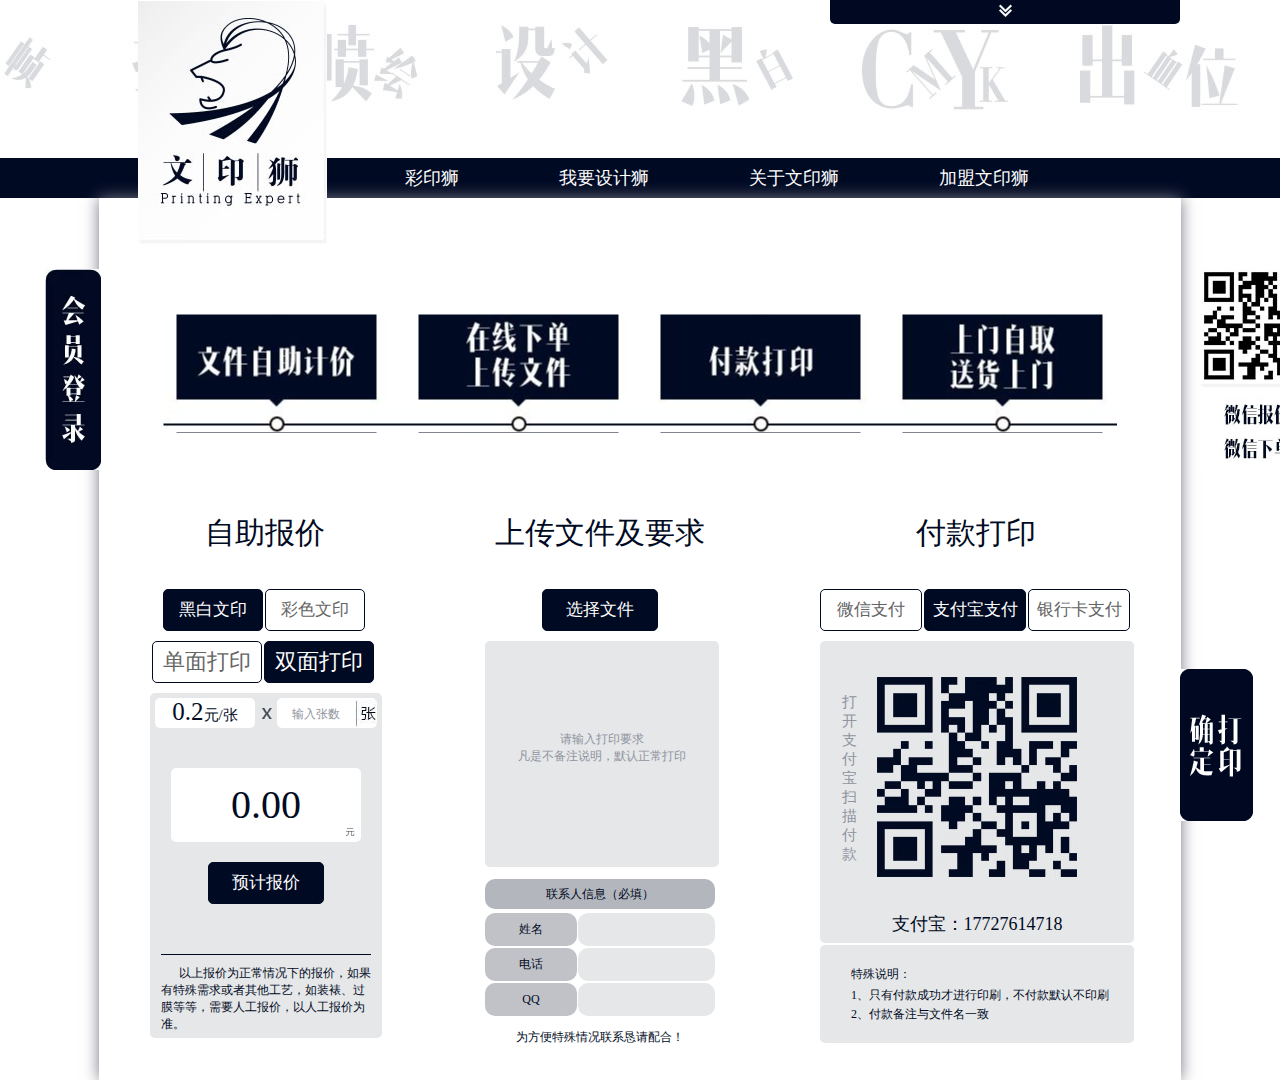
<file: index.html>
<!DOCTYPE html>
<html lang="en">
<head>
    <meta charset="UTF-8">
    <title>文印狮</title>
    <link type="text/css" rel="stylesheet" href="styles/reset.css">
    <link type="text/css" rel="stylesheet" href="styles/main.css">
</head>
<body>
<div class="headerBar">
    <div class="topBar"></div>
    <div class="navBox">
        <div class="comWidth">
            <ul class="nav fl">
                <li><a href="#">彩印狮</a></li>
                <li><a href="#">我要设计狮</a></li>
                <li><a href="#">关于文印狮</a></li>
                <li><a href="#">加盟文印狮</a></li>
            </ul>
        </div>
    </div>
</div>

<div class="main comWidth">
    <div class="contactBar">
        <a href="javascript:void(0);"><img src="images/qqIcon.jpg"/></a>
        <a href="javascript:void(0);"><img src="images/telIcon.jpg"></a>
        <a href="javascript:void(0);"><img src="images/wechatIcon.jpg"></a>
    </div>
    <a class="logo" href="index.html">
        <img src="images/logo.jpg">
    </a>
    <div class="bannerImg"></div>
    <div class="calc">
        <div class="title">自助报价</div>
        <div class="multiButton">
            <ul>
                <li><a class="selected" href="javascript:void(0);" name="top" val="0" onclick="SItemClickDouble(this)">黑白文印</a></li>
                <li><a href="javascript:void(0);" name="top" val="1" onclick="SItemClickDouble(this)">彩色文印</a></li>
            </ul>
            <ul>
                <li><a href="javascript:void(0);" name="bottom" val="0" onclick="SItemClickDouble(this)">单面打印</a></li>
                <li><a class="selected" href="javascript:void(0);" name="bottom" val="1" onclick="SItemClickDouble(this)">双面打印</a></li>
            </ul>
        </div>
        <div class="content" style="display: none">
            <div class="count">
                <p class="perPrice">0.15<span>元/张</span></p>
                <input type="text" placeholder="输入张数">
            </div>
            <div class="allPrice">0.00</div>
            <a href="javascript:void(0);" class="calcBtn" val="0.15" onclick="calc(this);">预计报价</a>
            <p class="tip">&nbsp;&nbsp;&nbsp;&nbsp;&nbsp;&nbsp;以上报价为正常情况下的报价，如果有特殊需求或者其他工艺，如装裱、过膜等等，需要人工报价，以人工报价为准。</p>
        </div>
        <div class="content" style="display: block">
            <div class="count">
                <p class="perPrice">0.2<span>元/张</span></p>
                <input type="text" placeholder="输入张数">
            </div>
            <div class="allPrice">0.00</div>
            <a href="javascript:void(0);" class="calcBtn" val="0.2" onclick="calc(this);">预计报价</a>
            <p class="tip">&nbsp;&nbsp;&nbsp;&nbsp;&nbsp;&nbsp;以上报价为正常情况下的报价，如果有特殊需求或者其他工艺，如装裱、过膜等等，需要人工报价，以人工报价为准。</p>
        </div>
        <div class="content" style="display: none">
            <div class="count">
                <p class="perPrice">0.5<span>元/张</span></p>
                <input type="text" placeholder="输入张数">
            </div>
            <div class="allPrice">0.00</div>
            <a href="javascript:void(0);" class="calcBtn" val="0.5" onclick="calc(this);">预计报价</a>
            <p class="tip">&nbsp;&nbsp;&nbsp;&nbsp;&nbsp;&nbsp;以上报价为正常情况下的报价，如果有特殊需求或者其他工艺，如装裱、过膜等等，需要人工报价，以人工报价为准。</p>
        </div>
        <div class="content" style="display: none">
            <div class="count">
                <p class="perPrice">1.00<span>元/张</span></p>
                <input type="text" placeholder="输入张数">
            </div>
            <div class="allPrice">0.00</div>
            <a href="javascript:void(0);" class="calcBtn" val="1" onclick="calc(this);">预计报价</a>
            <p class="tip">&nbsp;&nbsp;&nbsp;&nbsp;&nbsp;&nbsp;以上报价为正常情况下的报价，如果有特殊需求或者其他工艺，如装裱、过膜等等，需要人工报价，以人工报价为准。</p>
        </div>
    </div>
    <div class="upload">
        <div class="title">上传文件及要求</div>
        <div class="uploadBtn">选择文件<input type="file" value="选择文件"></div>
        <textarea placeholder="请输入打印要求&#13;&#10;凡是不备注说明，默认正常打印"></textarea>

        <div class="content">
            <div class="conTitle">联系人信息（必填）</div>
            <div class="list">
                <div class="lf">姓名</div>
                <div class="rf">
                    <input type="text">
                </div>
                <div class="lf">电话</div>
                <div class="rf">
                    <input type="text">
                </div>
                <div class="lf">QQ</div>
                <div class="rf">
                    <input type="text">
                </div>
            </div>
        </div>
        <p class="tip">为方便特殊情况联系恳请配合！</p>
    </div>
    <div class="pay">
        <div class="title">付款打印</div>
        <div class="multiButton">
            <ul>
                <li><a href="javascript:void(0);" name="qrCode" val="0" onclick="SItemClick(this)">微信支付</a></li>
                <li><a class="selected" href="javascript:void(0);" name="qrCode" val="1" onclick="SItemClick(this)">支付宝支付</a></li>
                <li><a href="javascript:void(0);" name="qrCode" val="2" onclick="SItemClick(this)">银行卡支付</a></li>
            </ul>
        </div>
        <div class="payCode">
            <div class="qrCode" style="display: none;">
                <img src="images/zhifubaoQR.jpg">
                <p>微信：17727614718</p>
                <div class="tip">打开微信扫描付款</div>
            </div>
            <div class="qrCode">
                <img src="images/zhifubaoQR.jpg">
                <p>支付宝：17727614718</p>
                <div class="tip">打开支付宝扫描付款</div>
            </div>
            <div class="qrCode" style="display: none;">
                <img src="images/zhifubaoQR.jpg">
                <p>支付宝：17727614718</p>
                <div class="tip">打开支付宝扫描付款</div>
            </div>
        </div>
        <div class="tip">
            <p>特殊说明：</p>
            <p>1、只有付款成功才进行印刷，不付款默认不印刷</p>
            <p>2、付款备注与文件名一致</p>
        </div>
    </div>
    <a class="loginBtn" href="javascript:void(0);"><img src="images/loginBtn.jpg"/></a>
    <a class="Btn" href="response.html"><img src="images/Btn.png"/></a>
    <div class="wechatQR">
        <img src="images/wechatQR.jpg"/>
    </div>
</div>

<script src="js/jquery.min.js"></script>
<script src="js/main.js"></script>
</body>
</html>
</file>
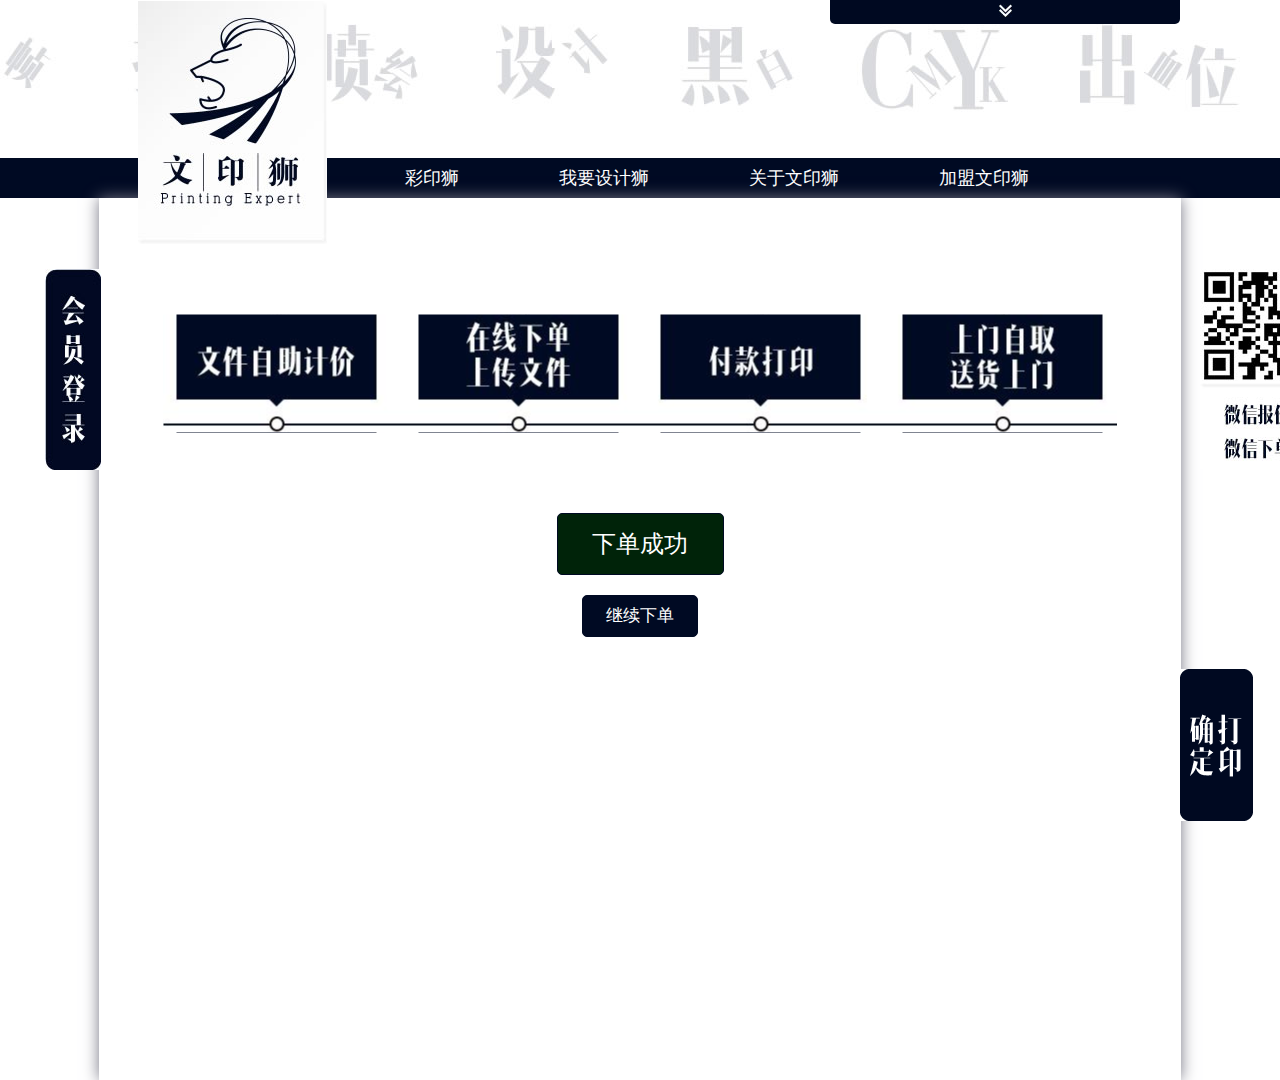
<file: response.html>
<!DOCTYPE html>
<html lang="en">
<head>
    <meta charset="UTF-8">
    <title>文印狮</title>
    <link type="text/css" rel="stylesheet" href="styles/reset.css">
    <link type="text/css" rel="stylesheet" href="styles/main.css">
</head>
<body>
<div class="headerBar">
    <div class="topBar"></div>
    <div class="navBox">
        <div class="comWidth">
            <ul class="nav fl">
                <li><a href="#">彩印狮</a></li>
                <li><a href="#">我要设计狮</a></li>
                <li><a href="#">关于文印狮</a></li>
                <li><a href="#">加盟文印狮</a></li>
            </ul>
        </div>
    </div>
</div>

<div class="main comWidth">
    <div class="contactBar">
        <a href="javascript:void(0);"><img src="images/qqIcon.jpg"/></a>
        <a href="javascript:void(0);"><img src="images/telIcon.jpg"></a>
        <a href="javascript:void(0);"><img src="images/wechatIcon.jpg"></a>
    </div>
    <a class="logo" href="index.html">
        <img src="images/logo.jpg">
    </a>
    <div class="bannerImg"></div>

    <div class="result">下单成功</div>
    <a href="index.html" class="calcBtn">继续下单</a>
    <a class="loginBtn" href="javascript:void(0);"><img src="images/loginBtn.jpg"/></a>
    <a class="Btn" href="javascript:void(0);"><img src="images/Btn.png"/></a>
    <div class="wechatQR">
        <img src="images/wechatQR.jpg"/>
    </div>
</div>

<script src="js/jquery.min.js"></script>
<script src="js/main.js"></script>
</body>
</html>
</file>
<file: styles/main.css>
/*����*/
.comWidth{
    width: 1080px;
    margin-left: auto;
    margin-right: auto;
}
.leftArea{
    float: left;
}
.rightArea{
    float: right;
}
a {
    color: #656565;
}
.hide{
    display: none;
}
.show{
    display: block;
}


.topBar{
    width: 100%;
    min-width: 1080px;
    height: 158px;
    background: url("../images/topBar.jpg") center center;
}

/*navBox*/
.navBox{
    min-width: 1080px;
    height: 40px;
    background-color: #000A23;
    color: #FFFFFF;
    font-size: 18px;
    font-weight: normal;
    font-family: "Microsoft Yahei", "΢���ź�";
}
.navBox .nav{
    font-family: "Microsoft Yahei", "΢���ź�";
    font-size: 18px;
    margin-left: 280px;
    line-height: 40px;
}
.nav li{
    margin-right: 50px;
    float: left;
}
.nav a{
    height: 40px;
    display: inline-block;
    padding: 0 25px;
    color: #FFFFFF;
}
.nav li:hover{
    background-color: #E6E7E9;
}

/* main */
.main{
    border: 1px solid transparent;
    box-shadow: 0 0 15px #767684;
    height: 880px;
    position: relative;
}

.contactBar{
    position: absolute;
    right: 0;
    top: -275px;
    width: 350px;
    height: 100px;
    background: #000921 url("../images/xiangxia.jpg") no-repeat center 80px;
    border-radius: 5px;
}
.contactBar a{
    display: inline-block;
    margin: 20px 10px;
    float: left;
}
.contactBar a:first-child{
    margin-right: 85px;
}
.contactBar a:last-child{
    margin-left: 73px;
}


.logo{
    display: block;
    position: absolute;
    left: 38px;
    top: -198px;
}

.bannerImg{
    width: 954px;
    height: 119px;
    background: url("../images/banner01.jpg") center center;
    margin: 115px auto 80px;
}

/* calc */
.calc{
    width: 230px;
    float: left;
    margin: 0 105px 0 50px;
}
.title{
    font-size: 30px;
    font-family: "Microsoft Yahei", "΢���ź�";
    text-align: center;
    color: #000A23;
    margin-bottom: 35px;
}
.calc .multiButton{
    height: 104px;
}
.calc .multiButton li{
    float: left;
    width: 100px;
    margin-right: 2px;
    margin-bottom: 10px;
}
.calc .multiButton li a{
    display: inline-block;
    height: 40px;
    line-height: 40px;
    background-color: #FFFFFF;
    border: 1px solid #000A23;
    border-radius: 5px;
    font-size: 17px;
    font-family: "Microsoft Yahei", "΢���ź�";
    text-align: center;
    padding: 0 15px;
}
.calc .multiButton .selected{
    color: #FFFFFF;
    background-color: #000A23;
    border: 1px solid #000A23;
}
.calc .multiButton ul:last-child li{
    float: left;
    width: 110px;
}
.calc .multiButton ul:last-child a{
    padding: 0 10px;
    font-size: 22px;
    font-family: "Microsoft Yahei", "΢���ź�";
}
.calc .multiButton ul:first-child{
    margin-left: 13px;
}
.calc .multiButton ul:last-child{
    margin-left: 2px;
}

.calc .content{
    background-color: #E6E7E9;
    width: 230px;
    height: 343px;
    border-radius: 5px;
    border: 1px solid transparent;
}
.calc .count{
    height: 30px;
    margin: 4px 4px 0;
    background: url("../images/multiIcon.jpg") no-repeat center center;
}
.calc .perPrice{
    float: left;
    width: 100px;
    height: 30px;
    color: #000A23;
    font-size: 25px;
    font-family: "Microsoft Yahei", "΢���ź�";
    background-color: #FFFFFF;
    border-radius: 5px;
    text-align: center;
}
.calc .perPrice span{
    color: #000A23;
    font-size: 15px;
    font-family: "Microsoft Yahei", "΢���ź�";
}
.calc .content input{
    float: right;
    width: 55px;
    height: 30px;
    border-radius: 5px;
    background: #FFFFFF url("../images/inputBG2.jpg") no-repeat right center;
    padding-left: 15px;
    padding-right: 30px;
    color: #000A23;
    font-size: 15px;
    font-family: "Microsoft Yahei", "΢���ź�";
}
.allPrice{
    width: 190px;
    height: 74px;
    line-height: 74px;
    background: #FFFFFF url("../images/allPriceBG.jpg") no-repeat 175px 60px;
    color: #000A23;
    font-size: 40px;
    font-family: "Microsoft Yahei", "΢���ź�";
    text-align: center;
    margin: 40px auto 0;
    border-radius: 5px;
}
.result{
    width: 165px;
    height: 60px;
    line-height: 60px;
    color: #FFFFFF;
    background-color: #002309;
    border: 1px solid #000A23;
    border-radius: 5px;
    font-size: 24px;
    font-family: "Microsoft Yahei", "΢���ź�";
    text-align: center;
    margin: 20px auto 0;
}
.calcBtn{
    display: block;
    width: 114px;
    height: 40px;
    line-height: 40px;
    color: #FFFFFF;
    background-color: #000A23;
    border: 1px solid #000A23;
    border-radius: 5px;
    font-size: 17px;
    font-family: "Microsoft Yahei", "΢���ź�";
    text-align: center;
    margin: 20px auto 0;
}
.calc .tip{
    border-top: 1px solid #000A23;
    font-size: 12px;
    font-family: "Microsoft Yahei", "΢���ź�";
    color: #000A23;
    margin: 50px 10px 0 10px;
    padding-top: 10px;
}

/* upload */
.upload{
    width: 230px;
    float: left;
    margin-right: 105px;
}
.upload .uploadBtn{
    width: 114px;
    height: 40px;
    line-height: 40px;
    color: #FFFFFF;
    background-color: #000A23;
    border: 1px solid #000A23;
    border-radius: 5px;
    font-size: 17px;
    font-family: "Microsoft Yahei", "΢���ź�";
    text-align: center;
    margin: 0 auto;
    overflow:hidden;
    position:relative;
}
.upload .uploadBtn input{
    opacity:0;
    filter:alpha(opacity=0);
    width: 100%;
    height: 40px;
    position:absolute;
    top:0;
    right:0;
    cursor: pointer
}
.upload textarea{
    width: 230px;
    height: 134px;
    background-color: #E6E7E9;
    border-radius: 5px;
    margin-top: 10px;
    margin-bottom: 8px;
    text-align: center;
    padding-top: 90px;
}
::-webkit-input-placeholder {
    color: #8F949E;
    font-family: "Microsoft Yahei", "΢���ź�";
    font-size: 12px;
}
::-moz-placeholder { color:#000921; } /* firefox 19+ */
:-ms-input-placeholder { color:#000921; } /* ie */
input:-moz-placeholder { color:#000921; }

.upload .content{
    width: 230px;
    height: 140px;
    font-family: "Microsoft Yahei", "΢���ź�";
    font-size: 12px;
    color: #000A23;
    text-align: center;
}
.upload .content .conTitle{
    width: 230px;
    height: 30px;
    line-height: 30px;
    background-color: #B3B6BD;
    border-radius: 10px;
    margin-bottom: 4px;
}
.upload .content .lf{
    float: left;
    width: 92px;
    height: 33px;
    line-height: 33px;
    background-color: #C0C2C8;
    margin-bottom: 2px;
    border-radius: 10px;
}
.upload .content .rf{
    float: right;
    width: 137px;
    height: 33px;
    line-height: 33px;
    background-color: #E6E7E9;
    margin-bottom: 2px;
    border-radius: 10px;
}
.upload .content .rf input{
    border-radius: 10px;
    padding-left: 15px;
}
.upload .tip{
    font-size: 12px;
    font-family: "Microsoft Yahei", "΢���ź�";
    color: #000A23;
    margin: 10px 0;
    text-align: center;
}


.payCode{
    margin-bottom: 2px;
}
/* pay */
.pay{
    width: 312px;
    float: left;
}

.pay .multiButton{
    height: 42px;
    margin-bottom: 10px;
}
.pay .multiButton li{
    float: left;
    margin-right: 2px;
    margin-bottom: 10px;
}
.pay .multiButton li a{
    display: inline-block;
    width: 100px;
    height: 40px;
    line-height: 40px;
    background-color: #FFFFFF;
    border: 1px solid #000A23;
    border-radius: 5px;
    font-size: 17px;
    font-family: "Microsoft Yahei", "΢���ź�";
    text-align: center;
}
.pay .multiButton .selected{
    color: #FFFFFF;
    background-color: #000A23;
    border: 1px solid #000A23;
}

.pay .qrCode{
    width: 312px;
    height: 300px;
    background-color: #E6E7E9;
    border-radius: 5px;
    border: 1px solid transparent;
    position: relative;
}
.pay .qrCode img{
    display: block;
    width: 200px;
    height: 200px;
    margin: 35px auto;
}
.pay .qrCode p{
    color: #000A23;
    font-size: 18px;
    font-family: "Microsoft Yahei", "΢���ź�";
    text-align: center;
}
.pay .qrCode .tip{
    position: absolute;
    left: 20px;
    top: 50px;
    width: 15px;
    color: #8F949E;
    font-size: 15px;
    font-family: "Microsoft Yahei", "΢���ź�";
}

.pay .tip{
    width: 312px;
    height: 96px;
    color: #000A23;
    font-size: 12px;
    font-family: "Microsoft Yahei", "΢���ź�";
    background-color: #E6E7E9;
    border-radius: 5px;
    border: 1px solid transparent;
}
.pay .tip p{
    margin: 0 0 2px 30px;
}
.pay .tip p:first-child{
    margin: 20px 0 4px 30px;
}

.loginBtn{
    position: absolute;
    left: -55px;
    top: 70px;
}
.Btn{
    position: absolute;
    left: 1080px;
    top: 470px;
}
.wechatQR{
    position: absolute;
    left: 1100px;
    top: 70px;
}
</file>
